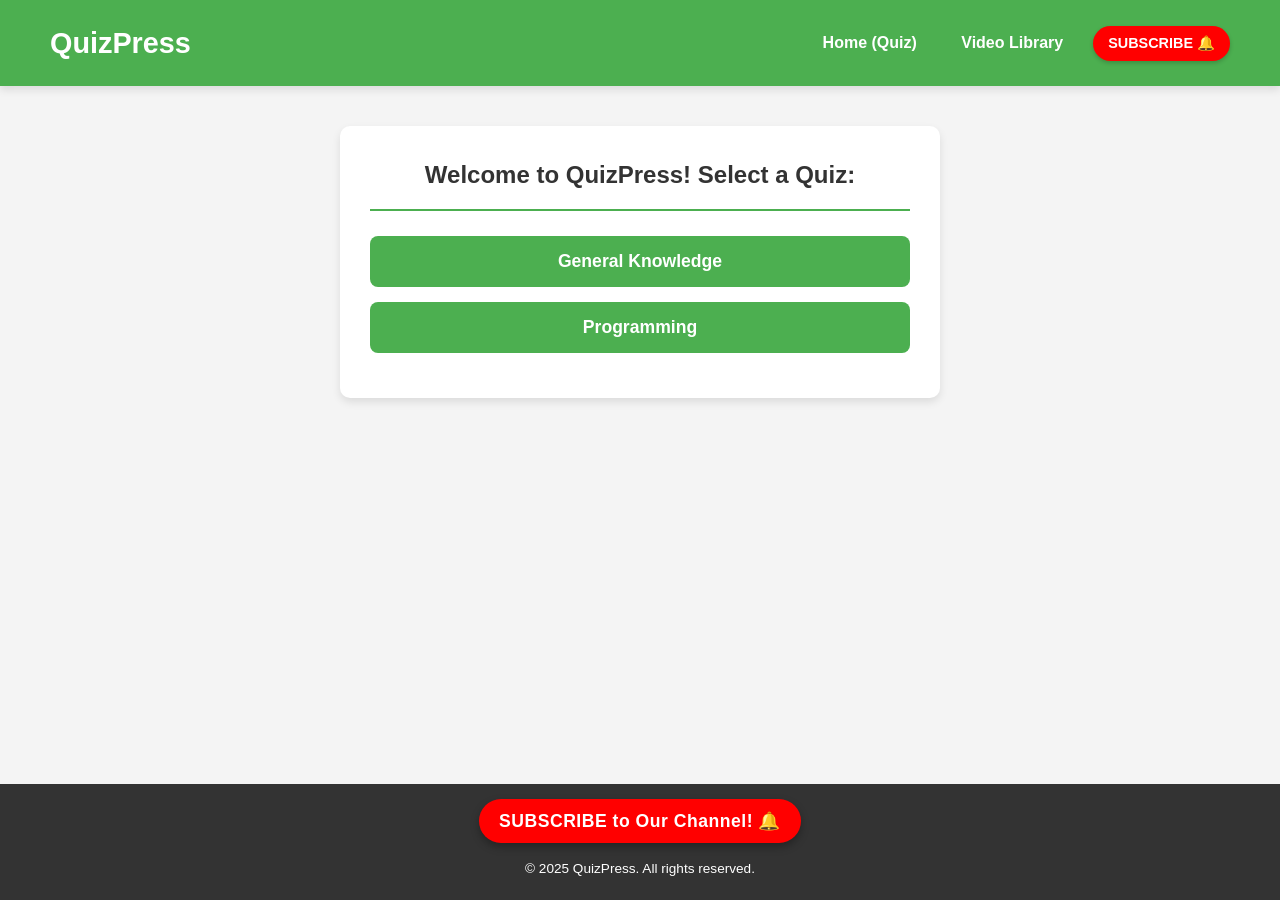
<file: index.html>
<!DOCTYPE html>
<html lang="en">
<head>
    <meta charset="UTF-8">
    <meta name="viewport" content="width=device-width, initial-scale=1.0">
    <title>QuizPress - Your Study Hub</title>
    <link rel="stylesheet" href="style.css">
</head>
<body>

   <header>
    <h1>QuizPress </h1>
    <div class="header-right">
        <nav>
            <a href="index.html">Home (Quiz)</a>
            <a href="videos.html">Video Library</a>
        
        </nav>
        <a href="https://www.youtube.com/@quizpress" target="_blank" class="subscribe-btn-top">
            SUBSCRIBE 🔔
        </a>
    </div>
</header>

    <main class="quiz-container hide"> 
    <h2 id="quiz-title">General Knowledge Quiz</h2>
    <div id="question-area">
        <p id="question-text">Loading question...</p>
    </div>

    <div id="answer-buttons">
        </div>

    <button id="next-btn" class="hide">Next Question</button>

    <div id="score-area">
        <p>Score: <span id="score-value">0</span></p>
    </div>
</main>

<main id="quiz-selection" class="quiz-selection-container">
    <h2>Welcome to QuizPress! Select a Quiz:</h2>
    </main>

    <footer>
    <a href="https://www.youtube.com/@quizpress" target="_blank" class="subscribe-btn">
        SUBSCRIBE to Our Channel! 🔔
    </a>
    <p>&copy; 2025 QuizPress. All rights reserved.</p>
</footer>

    <script src="script.js"></script>
</body>
</html>
</file>
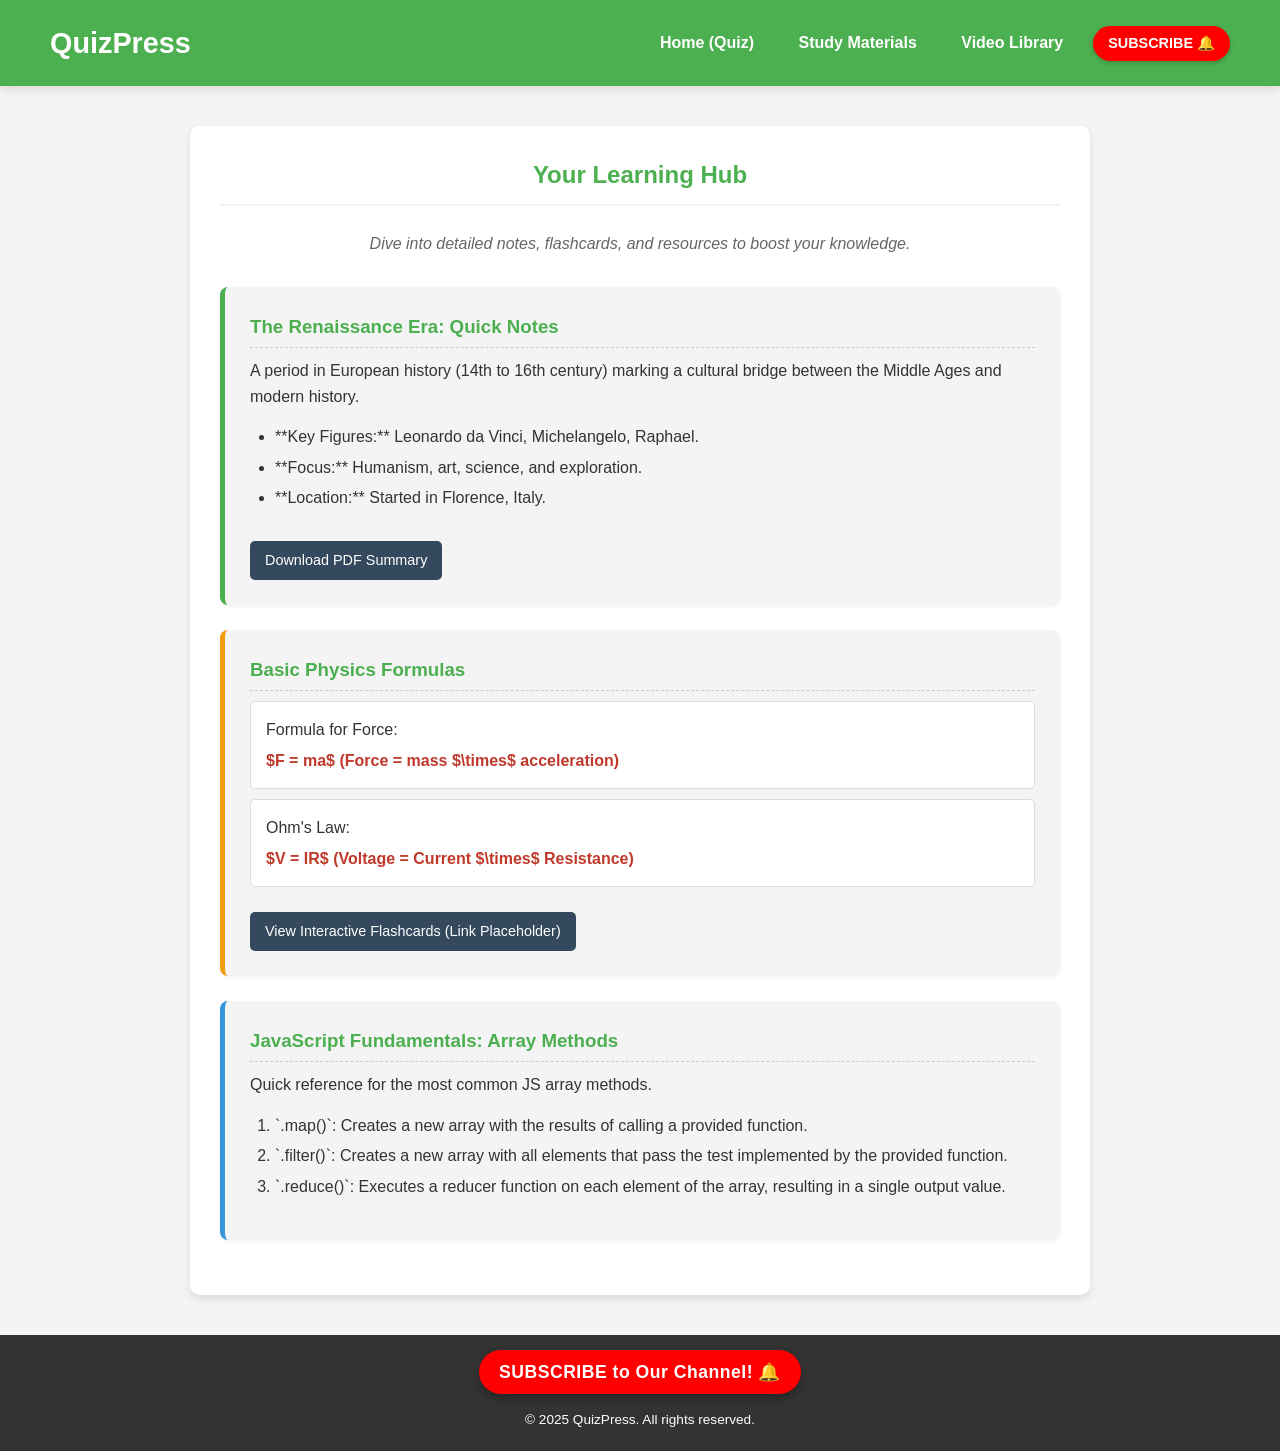
<file: study.html>
<!DOCTYPE html>
<html lang="en">
<head>
    <meta charset="UTF-8">
    <meta name="viewport" content="width=device-width, initial-scale=1.0">
    <title>Study Materials - QuizPress</title>
    <link rel="stylesheet" href="style.css">
    </head>
<body>

    <header>
    <h1>QuizPress </h1>
    <div class="header-right">
        <nav>
            <a href="index.html">Home (Quiz)</a>
            <a href="study.html">Study Materials</a>
            <a href="videos.html">Video Library</a>

        </nav>
        <a href="https://www.youtube.com/@quizpress" target="_blank" class="subscribe-btn-top">
            SUBSCRIBE 🔔
        </a>
    </div>
</header>

    <main class="study-container">
        <h2>Your Learning Hub</h2>
        <p class="subtitle">Dive into detailed notes, flashcards, and resources to boost your knowledge.</p>

        <section class="material-card">
            <h3>The Renaissance Era: Quick Notes</h3>
            <p>A period in European history (14th to 16th century) marking a cultural bridge between the Middle Ages and modern history.</p>
            <ul>
                <li>**Key Figures:** Leonardo da Vinci, Michelangelo, Raphael.</li>
                <li>**Focus:** Humanism, art, science, and exploration.</li>
                <li>**Location:** Started in Florence, Italy.</li>
            </ul>
            <a href="#" class="download-link">Download PDF Summary</a>
        </section>

        <section class="material-card science">
            <h3>Basic Physics Formulas</h3>
            <div class="flashcard">
                <p>Formula for Force:</p>
                <p class="answer">$F = ma$ (Force = mass $\times$ acceleration)</p>
            </div>
            <div class="flashcard">
                <p>Ohm's Law:</p>
                <p class="answer">$V = IR$ (Voltage = Current $\times$ Resistance)</p>
            </div>
            <a href="#" class="download-link">View Interactive Flashcards (Link Placeholder)</a>
        </section>

        <section class="material-card programming">
            <h3>JavaScript Fundamentals: Array Methods</h3>
            <p>Quick reference for the most common JS array methods.</p>
            <ol>
                <li>`.map()`: Creates a new array with the results of calling a provided function.</li>
                <li>`.filter()`: Creates a new array with all elements that pass the test implemented by the provided function.</li>
                <li>`.reduce()`: Executes a reducer function on each element of the array, resulting in a single output value.</li>
            </ol>
        </section>

    </main>

    <footer>
    <a href="https://www.youtube.com/@quizpress" target="_blank" class="subscribe-btn">
        SUBSCRIBE to Our Channel! 🔔
    </a>
    <p>&copy; 2025 QuizPress. All rights reserved.</p>
</footer>

    </body>
</html>
</file>
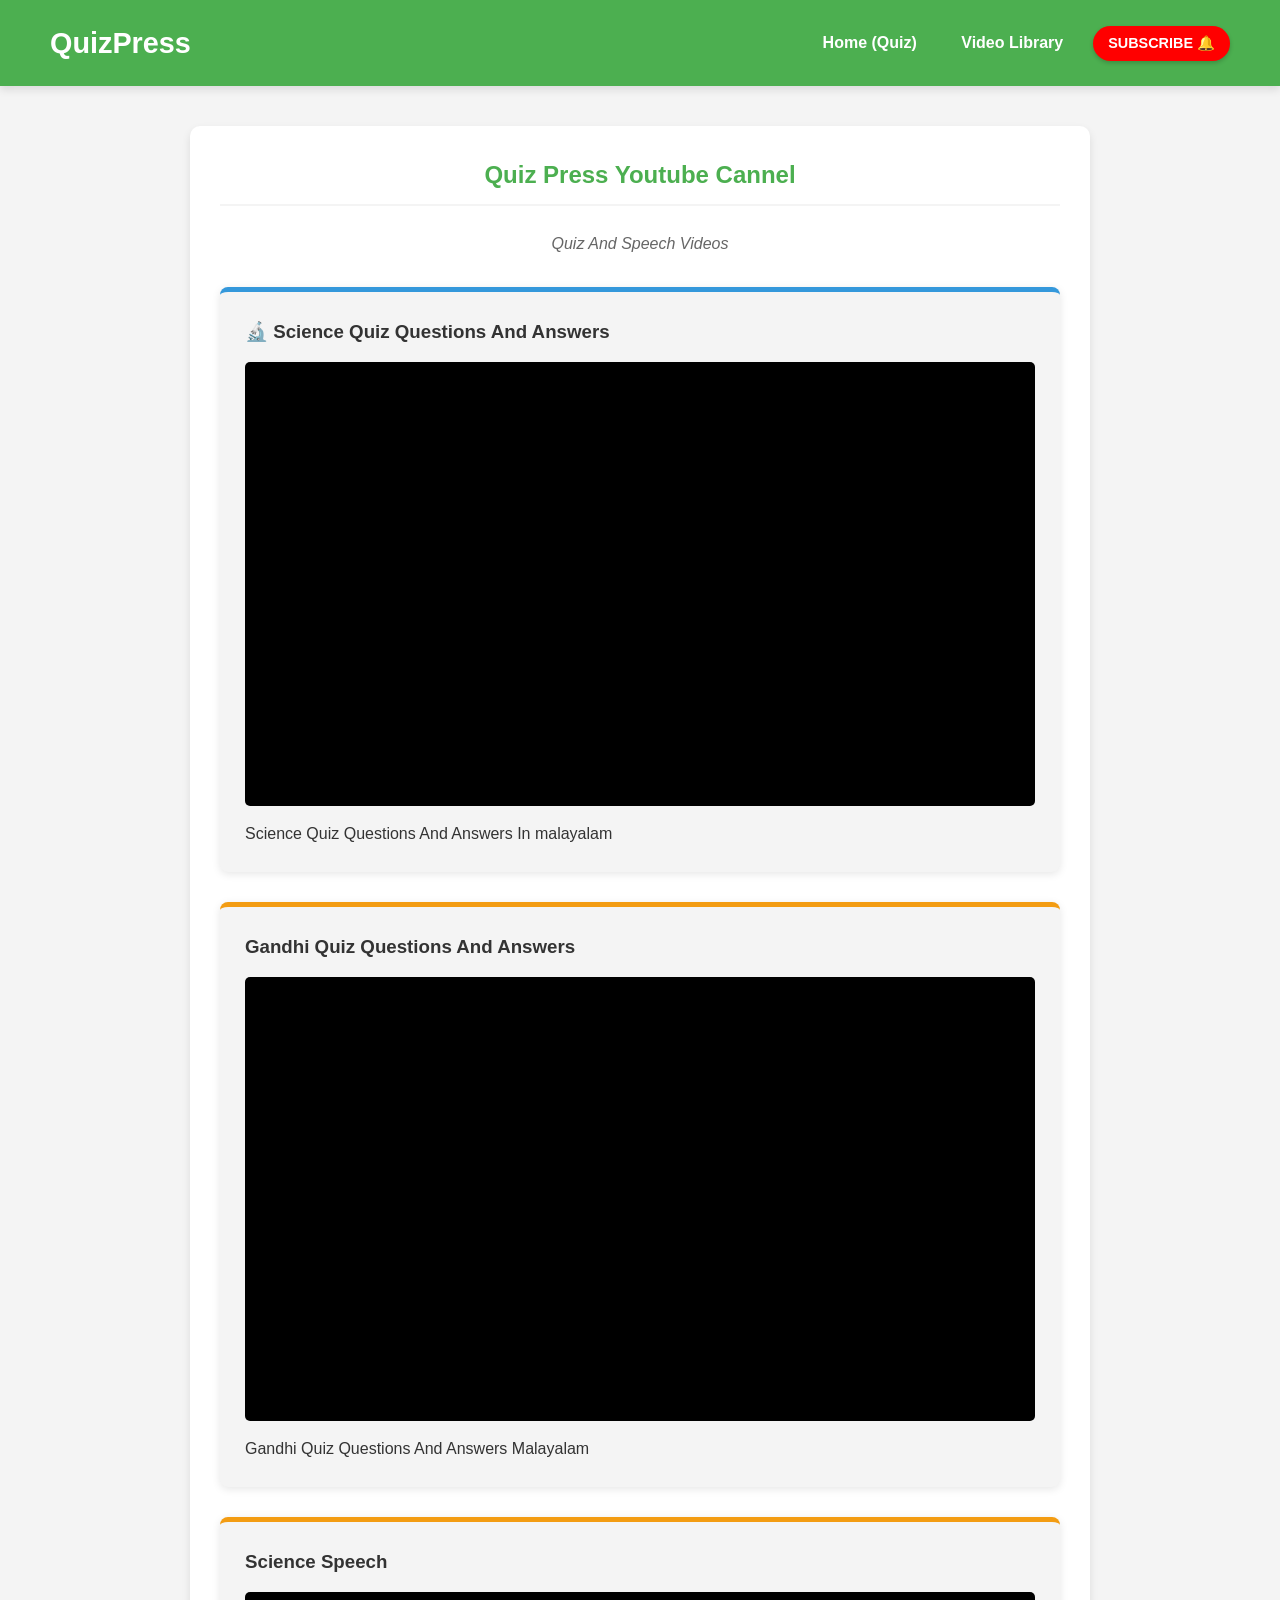
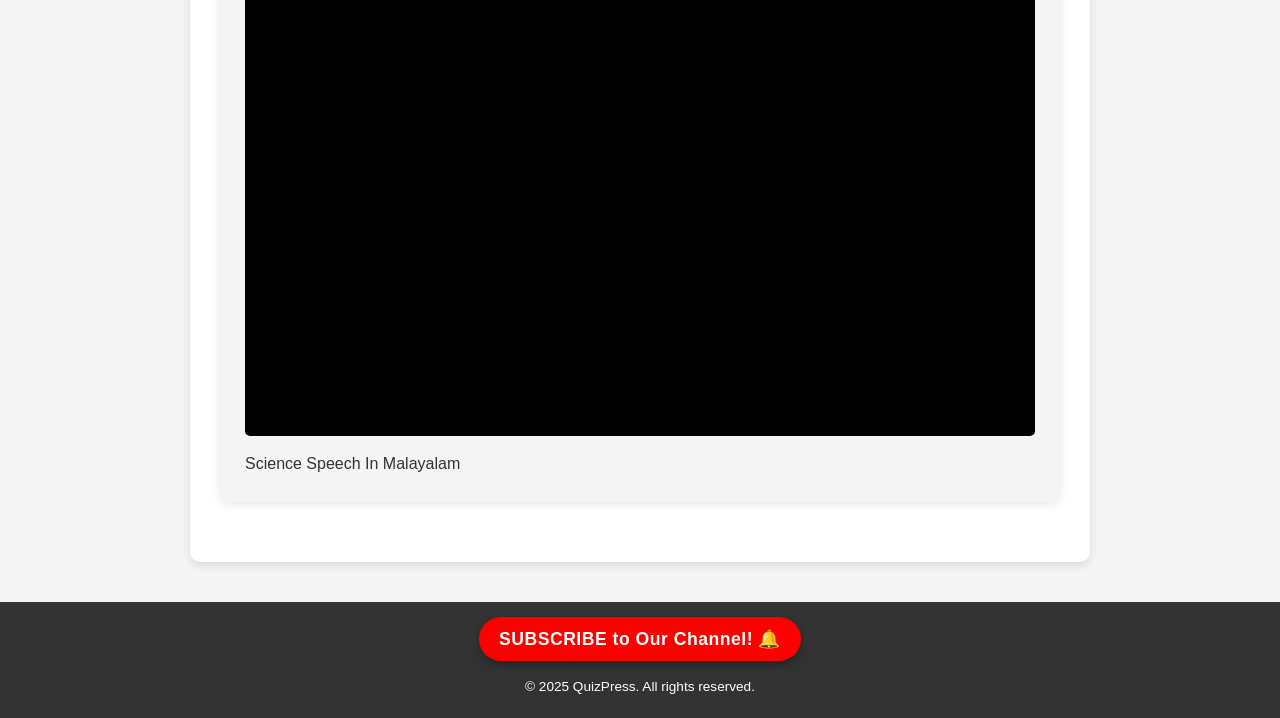
<file: videos.html>
<!DOCTYPE html>
<html lang="en">
<head>
    <meta charset="UTF-8">
    <meta name="viewport" content="width=device-width, initial-scale=1.0">
    <title>Video Library - QuizPress</title>
    <link rel="stylesheet" href="style.css">
</head>
<body>

    <header>
    <h1>QuizPress </h1>
    <div class="header-right">
        <nav>
            <a href="index.html">Home (Quiz)</a>

            <a href="videos.html">Video Library</a>
            
        </nav>
        <a href="https://www.youtube.com/@quizpress" target="_blank" class="subscribe-btn-top">
            SUBSCRIBE 🔔
        </a>
    </div>
</header>

    <main class="video-library-container">
        <h2>Quiz Press Youtube Cannel</h2>
        <p class="subtitle">Quiz And Speech Videos</p>

        <section class="video-card science">
            <h3>🔬 Science Quiz Questions And Answers</h3>
            <div class="video-wrapper">
                <iframe 
                     width="560" height="315" src="https://www.youtube.com/embed/RmaTilY9Mdk?si=KZfYW04gWRtBcNJO" title="YouTube video player" frameborder="0" allow="accelerometer; autoplay; clipboard-write; encrypted-media; gyroscope; picture-in-picture; web-share" referrerpolicy="strict-origin-when-cross-origin" allowfullscreen
                    title="Quantum Physics Tutorial" 
                    frameborder="0" 
                    allow="accelerometer; autoplay; clipboard-write; encrypted-media; gyroscope; picture-in-picture" 
                    allowfullscreen>
                </iframe>
            </div>
            <p>Science Quiz Questions And Answers In malayalam</p>
        </section>

        <section class="video-card programming">
            <h3>Gandhi Quiz Questions And Answers</h3>
            <div class="video-wrapper">
                <iframe 
                     width="560" height="315" src="https://www.youtube.com/embed/McUk3KAveTQ?si=pk-F1WlfyKeMAT-V" title="YouTube video player" frameborder="0" allow="accelerometer; autoplay; clipboard-write; encrypted-media; gyroscope; picture-in-picture; web-share" referrerpolicy="strict-origin-when-cross-origin" allowfullscreen 
                    title="CSS Flexbox Tutorial" 
                    frameborder="0" 
                    allow="accelerometer; autoplay; clipboard-write; encrypted-media; gyroscope; picture-in-picture" 
                    allowfullscreen>
                </iframe>
            </div>
            <p>Gandhi Quiz Questions And Answers Malayalam</p>
        </section>

        <section class="video-card programming">
            <h3>Science Speech</h3>
            <div class="video-wrapper">
                <iframe 
                    width="560" height="315" src="https://www.youtube.com/embed/k8NDQCUUlqg?si=qSGQbwG063ph3BML" title="YouTube video player" frameborder="0" allow="accelerometer; autoplay; clipboard-write; encrypted-media; gyroscope; picture-in-picture; web-share" referrerpolicy="strict-origin-when-cross-origin" allowfullscreen
                    title="CSS Flexbox Tutorial" 
                    frameborder="0" 
                    allow="accelerometer; autoplay; clipboard-write; encrypted-media; gyroscope; picture-in-picture" 
                    allowfullscreen>
                </iframe>
            </div>
            <p>Science Speech In Malayalam</p>
        </section>

        
        </main>

    <footer>
    <a href="https://www.youtube.com/@quizpress" target="_blank" class="subscribe-btn">
        SUBSCRIBE to Our Channel! 🔔
    </a>
    <p>&copy; 2025 QuizPress. All rights reserved.</p>
</footer>

</body>
</html>
</file>
<file: style.css>
/* Basic Reset and Variables */
:root {
    --primary-color: #4CAF50; /* Green */
    --secondary-color: #f4f4f4; /* Light Grey */
    --text-color: #333;
    --white: #ffffff;
    --shadow: 0 4px 8px rgba(0, 0, 0, 0.1);
}

* {
    margin: 0;
    padding: 0;
    box-sizing: border-box;
    font-family: Arial, sans-serif;
}

body {
    background-color: var(--secondary-color);
    color: var(--text-color);
    line-height: 1.6;
    display: flex;
    flex-direction: column;
    min-height: 100vh;
}

/* Header and Navigation */
header {
    background-color: var(--primary-color);
    color: var(--white);
    padding: 20px 50px;
    display: flex;
    justify-content: space-between;
    align-items: center;
    box-shadow: var(--shadow);
}

header h1 {
    font-size: 1.8em;
}

nav a {
    color: var(--white);
    text-decoration: none;
    margin-left: 20px;
    font-weight: bold;
    padding: 5px 10px;
    border-radius: 5px;
    transition: background-color 0.3s;
}

nav a:hover {
    background-color: rgba(255, 255, 255, 0.2);
}

/* Main Quiz Container */
main.quiz-container {
    flex-grow: 1; /* Allows main content to take up available space */
    width: 90%;
    max-width: 700px;
    margin: 40px auto;
    padding: 30px;
    background-color: var(--white);
    border-radius: 10px;
    box-shadow: var(--shadow);
    text-align: center;
}

h2 {
    color: var(--primary-color);
    margin-bottom: 25px;
    border-bottom: 2px solid var(--secondary-color);
    padding-bottom: 10px;
}

/* Question Area */
#question-area {
    margin-bottom: 30px;
}

#question-text {
    font-size: 1.2em;
    font-weight: 600;
    margin-bottom: 20px;
}

/* Answer Buttons */
#answer-buttons {
    display: grid;
    grid-template-columns: repeat(2, 1fr); /* Two buttons per row */
    gap: 15px;
    margin-bottom: 25px;
}

.btn {
    background-color: var(--secondary-color);
    color: var(--text-color);
    border: 1px solid #ccc;
    padding: 15px 20px;
    text-align: left;
    border-radius: 8px;
    cursor: pointer;
    transition: all 0.3s;
    font-size: 1em;
}

.btn:hover:not([disabled]) {
    background-color: #ddd;
}

.btn:disabled {
    cursor: not-allowed;
}

/* Correct/Incorrect feedback for buttons */
.correct {
    background-color: #9ae89a; /* Light Green for Correct */
    color: #1a5a1a;
}

.incorrect {
    background-color: #ff9a9a; /* Light Red for Incorrect */
    color: #8c0000;
}

/* Next Button and Score */
#next-btn {
    background-color: var(--primary-color);
    color: var(--white);
    border: none;
    padding: 10px 20px;
    border-radius: 5px;
    cursor: pointer;
    font-size: 1em;
    margin-top: 20px;
}

#next-btn:hover {
    background-color: #3e8e41; /* Darker Green */
}

.hide {
    display: none;
}

#score-area {
    margin-top: 20px;
    font-weight: bold;
}

/* Footer */
footer {
    background-color: var(--text-color);
    color: var(--white);
    text-align: center;
    padding: 15px 0;
    margin-top: auto; /* Pushes footer to the bottom */
}/* --- Study Materials Page Styling --- */

/* Ensures the study container is styled similarly to the quiz container */
.study-container {
    flex-grow: 1; 
    width: 90%;
    max-width: 900px; /* Wider content area for notes */
    margin: 40px auto;
    padding: 30px;
    background-color: var(--white);
    border-radius: 10px;
    box-shadow: var(--shadow);
    text-align: left; /* Align text to the left */
}

.study-container h2 {
    text-align: center;
}

.subtitle {
    text-align: center;
    margin-bottom: 30px;
    font-style: italic;
    color: #666;
}

/* Individual Material Card Styling */
.material-card {
    background-color: var(--secondary-color);
    padding: 25px;
    border-radius: 8px;
    margin-bottom: 25px;
    border-left: 5px solid var(--primary-color); /* Highlight with primary color */
    box-shadow: 0 2px 4px rgba(0, 0, 0, 0.05);
}

.material-card h3 {
    color: var(--primary-color);
    margin-bottom: 10px;
    border-bottom: 1px dashed #ccc;
    padding-bottom: 5px;
}

.material-card ul, .material-card ol {
    margin: 15px 0 15px 25px;
}

.material-card li {
    margin-bottom: 5px;
}

/* Specific card styles (optional) */
.material-card.science {
    border-left-color: #f39c12; /* Orange for Science */
}

.material-card.programming {
    border-left-color: #3498db; /* Blue for Programming */
}

/* Flashcard styles */
.flashcard {
    background-color: var(--white);
    padding: 15px;
    border: 1px solid #ddd;
    border-radius: 5px;
    margin: 10px 0;
}

.flashcard .answer {
    font-weight: bold;
    color: #c0392b; /* Reddish color for answers */
    margin-top: 5px;
}

/* Download Link Button Style */
.download-link {
    display: inline-block;
    background-color: #34495e; /* Darker color */
    color: var(--white);
    padding: 8px 15px;
    text-decoration: none;
    border-radius: 5px;
    margin-top: 15px;
    font-size: 0.9em;
    transition: background-color 0.3s;
}

.download-link:hover {
    background-color: #2c3e50;
}/* --- Quiz Selection Screen Styling --- */

/* Ensure the selection container looks like the main quiz container */
.quiz-selection-container {
    width: 90%;
    max-width: 600px;
    margin: 40px auto;
    padding: 30px;
    background-color: var(--white);
    border-radius: 10px;
    box-shadow: var(--shadow);
    text-align: center;
}

.quiz-selection-container h2 {
    color: var(--text-color);
    border-bottom: 2px solid var(--primary-color);
    padding-bottom: 15px;
    margin-bottom: 25px;
}

/* Style for the quiz selection buttons */
.quiz-select-btn {
    display: block; /* Make buttons full width */
    width: 100%;
    background-color: var(--primary-color);
    color: var(--white);
    border: none;
    padding: 15px 25px;
    margin-bottom: 15px;
    text-align: center;
    border-radius: 8px;
    cursor: pointer;
    font-size: 1.1em;
    font-weight: bold;
    transition: background-color 0.3s, transform 0.1s;
}

.quiz-select-btn:hover {
    background-color: #3e8e41; /* Darker Green */
    transform: translateY(-2px); /* Slight lift effect */
}

/* Updated hide class to ensure elements truly disappear */
.hide {
    display: none !important;
}/* --- Video Library Page Styling --- */

/* Basic container structure, similar to study page */
.video-library-container {
    flex-grow: 1; 
    width: 90%;
    max-width: 900px; 
    margin: 40px auto;
    padding: 30px;
    background-color: var(--white);
    border-radius: 10px;
    box-shadow: var(--shadow);
    text-align: left;
}

.video-library-container h2 {
    text-align: center;
}

/* Style for individual video cards */
.video-card {
    background-color: var(--secondary-color);
    padding: 25px;
    border-radius: 8px;
    margin-bottom: 30px;
    border-top: 5px solid var(--primary-color); 
    box-shadow: 0 2px 8px rgba(0, 0, 0, 0.1);
}

.video-card h3 {
    color: var(--text-color);
    margin-bottom: 15px;
}

/* Responsive Video Embed Wrapper */
.video-wrapper {
    position: relative;
    padding-bottom: 56.25%; /* 16:9 Aspect Ratio */
    height: 0;
    overflow: hidden;
    margin-bottom: 15px;
    background: black; /* Background color while loading video */
    border-radius: 5px;
}

.video-wrapper iframe {
    position: absolute;
    top: 0;
    left: 0;
    width: 100%;
    height: 100%;
    border: 0;
}

/* Specific color hints for cards */
.video-card.science {
    border-top-color: #3498db; /* Blue */
}

.video-card.programming {
    border-top-color: #f39c12; /* Orange */
}/* --- Header Layout Adjustments for Top Button --- */

header {
    /* Keep existing header styles, but ensure flex properties are set */
    display: flex;
    justify-content: space-between; /* Space out title and right section */
    align-items: center;
    /* ... (other header styles) ... */
}

.header-right {
    display: flex; /* Allows nav and button to sit side-by-side */
    align-items: center;
    gap: 20px; /* Space between navigation and button */
}

/* --- Top Subscribe Button Styling --- */

.subscribe-btn-top {
    /* Similar styling to the footer button, but smaller and integrated with nav */
    background-color: #ff0000; /* YouTube Red */
    color: var(--white);
    text-decoration: none;
    font-weight: bold;
    padding: 6px 15px; /* Slightly smaller padding */
    border-radius: 50px;
    font-size: 0.9em; /* Slightly smaller font */
    box-shadow: 0 2px 4px rgba(0, 0, 0, 0.2);
    transition: background-color 0.2s, transform 0.2s;
    white-space: nowrap; /* Prevents button text from wrapping */
}

.subscribe-btn-top:hover {
    background-color: #cc0000; /* Darker red on hover */
    transform: translateY(-1px);
}

/* Optional: Media query for mobile responsiveness */
@media (max-width: 768px) {
    header {
        flex-direction: column; /* Stack items vertically */
        padding: 15px;
    }

    .header-right {
        flex-direction: column;
        gap: 10px;
        width: 100%;
        margin-top: 10px;
    }
    
    nav {
        display: flex; /* Keep nav links horizontal if space allows */
        flex-wrap: wrap;
        justify-content: center;
    }

    .subscribe-btn-top {
        width: 100%; /* Make the button full width on small screens */
        text-align: center;
    }
}/* --- Footer Styling with Subscribe Button --- */

footer {
    background-color: var(--text-color); /* Dark background */
    color: var(--white);
    text-align: center;
    padding: 15px 0;
    margin-top: auto; /* Pushes footer to the bottom of the viewport */
    
    /* Ensure footer items are centered vertically and stacked */
    display: flex;
    flex-direction: column;
    align-items: center;
}

/* Style for the Footer Subscribe Button */
.subscribe-btn {
    display: inline-block;
    background-color: #ff0000; /* YouTube Red */
    color: var(--white);
    text-decoration: none;
    font-weight: bold;
    padding: 8px 20px;
    margin-bottom: 10px; /* Space between button and copyright text */
    border-radius: 50px; /* Pill shape */
    font-size: 1.1em;
    letter-spacing: 0.5px;
    box-shadow: 0 4px 8px #0000004d;
    transition: background-color 0.2s, transform 0.2s;
}

.subscribe-btn:hover {
    background-color: #cc0000; /* Darker red on hover */
    transform: translateY(-2px); /* Slight lift */
}

/* Style for the copyright text */
footer p {
    font-size: 0.85em;
    margin: 5px 0;
}
</file>
